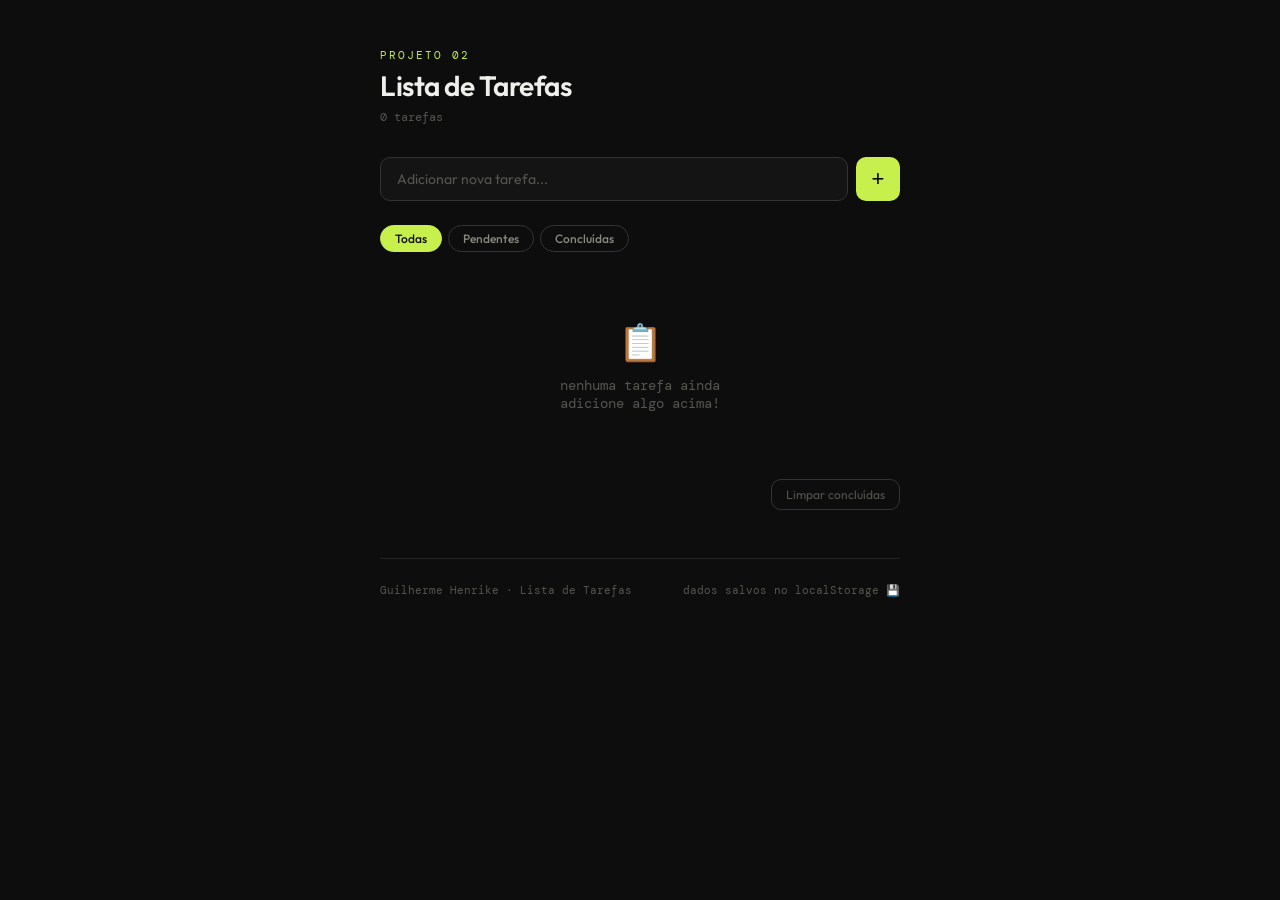
<file: index.html>
<!DOCTYPE html>
<html lang="pt-BR">
<head>
  <meta charset="UTF-8"/>
  <meta name="viewport" content="width=device-width, initial-scale=1.0"/>
  <title>Lista de Tarefas · Guilherme Henrike</title>

  <link rel="preconnect" href="https://fonts.googleapis.com"/>
  <link href="https://fonts.googleapis.com/css2?family=Outfit:wght@300;400;500;600&family=DM+Mono:wght@400&display=swap" rel="stylesheet"/>

  <link rel="stylesheet" href="style.css">
</head>

<body>

<div class="app">

  <div class="app-header">
    <div class="app-eyebrow">projeto 02</div>
    <div class="app-title">Lista de Tarefas</div>
    <div class="app-stats" id="stats">0 tarefas</div>
  </div>

  <div class="input-row">
    <input
      class="task-input"
      id="task-input"
      type="text"
      placeholder="Adicionar nova tarefa..."
      maxlength="120"
    />

    <button class="add-btn" id="add-btn">+</button>
  </div>

  <div class="filters">
    <button class="filter-btn active" data-filter="all">Todas</button>
    <button class="filter-btn" data-filter="active">Pendentes</button>
    <button class="filter-btn" data-filter="done">Concluídas</button>
  </div>

  <div class="task-list" id="task-list"></div>

  <div class="clear-row">
    <button class="clear-btn" id="clear-btn">
      Limpar concluídas
    </button>
  </div>

  <div class="app-footer">
    <span>Guilherme Henrike · Lista de Tarefas</span>
    <span>dados salvos no localStorage 💾</span>
  </div>

</div>

<script src="script.js"></script>

</body>
</html>
</file>
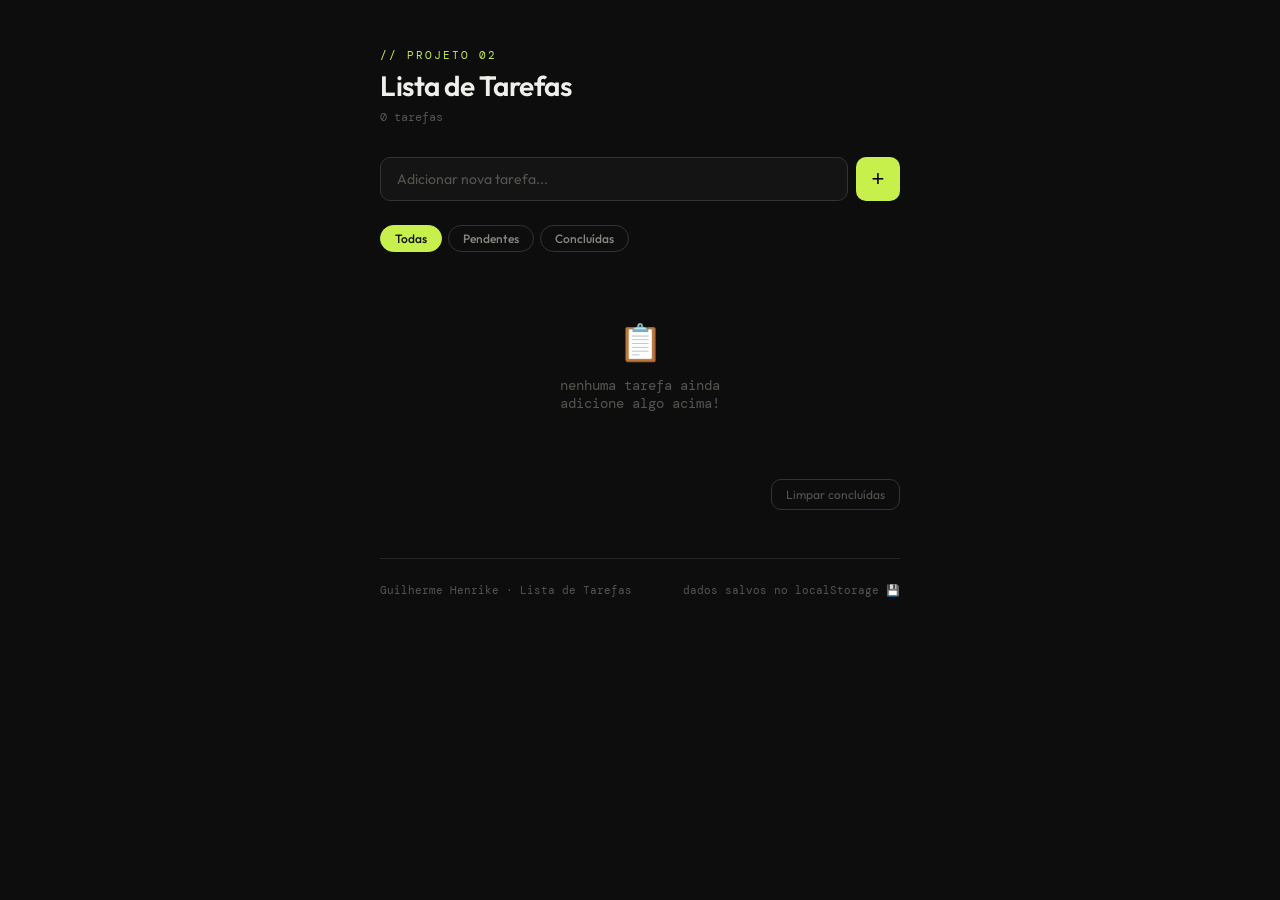
<file: Lista.html>
<!DOCTYPE html>
<html lang="pt-BR">
<head>
  <meta charset="UTF-8"/>
  <meta name="viewport" content="width=device-width, initial-scale=1.0"/>
  <title>Lista de Tarefas · Guilherme Henrike</title>
  <link rel="preconnect" href="https://fonts.googleapis.com"/>
  <link href="https://fonts.googleapis.com/css2?family=Outfit:wght@300;400;500;600&family=DM+Mono:wght@400&display=swap" rel="stylesheet"/>
  <style>
    *, *::before, *::after { box-sizing: border-box; margin: 0; padding: 0; }

    :root {
      --bg:      #0D0D0D;
      --surface: #141414;
      --surface2:#1C1C1C;
      --border:  #262626;
      --border2: #333333;
      --text:    #EFEFEB;
      --text2:   #888880;
      --text3:   #555550;
      --accent:  #C8F04D;
      --accent2: #A8D030;
      --danger:  #F87171;
      --radius:  10px;
    }

    body {
      background: var(--bg);
      color: var(--text);
      font-family: 'Outfit', sans-serif;
      min-height: 100vh;
      display: flex;
      justify-content: center;
      padding: 3rem 1.5rem 5rem;
    }

    .app {
      width: 100%;
      max-width: 520px;
      opacity: 0;
      animation: fadeUp 0.5s ease 0.05s forwards;
    }

    @keyframes fadeUp {
      from { opacity: 0; transform: translateY(16px); }
      to   { opacity: 1; transform: translateY(0); }
    }

    .app-header { margin-bottom: 2rem; }

    .app-eyebrow {
      font-family: 'DM Mono', monospace;
      font-size: 11px;
      letter-spacing: 2px;
      text-transform: uppercase;
      color: var(--accent);
      margin-bottom: 6px;
    }

    .app-title {
      font-size: 28px;
      font-weight: 600;
      color: var(--text);
      letter-spacing: -0.5px;
    }

    .app-stats {
      margin-top: 6px;
      font-family: 'DM Mono', monospace;
      font-size: 12px;
      color: var(--text3);
    }

    .app-stats span { color: var(--accent); }

    .input-row {
      display: flex;
      gap: 8px;
      margin-bottom: 1.5rem;
    }

    .task-input {
      flex: 1;
      background: var(--surface);
      border: 0.5px solid var(--border2);
      border-radius: var(--radius);
      padding: 12px 16px;
      font-size: 14px;
      font-family: 'Outfit', sans-serif;
      color: var(--text);
      outline: none;
      transition: border-color 0.2s;
    }

    .task-input::placeholder { color: var(--text3); }
    .task-input:focus { border-color: var(--accent); }

    .add-btn {
      background: var(--accent);
      border: none;
      border-radius: var(--radius);
      width: 44px;
      height: 44px;
      font-size: 22px;
      cursor: pointer;
      display: flex;
      align-items: center;
      justify-content: center;
      transition: background 0.2s, transform 0.15s;
      flex-shrink: 0;
    }

    .add-btn:hover { background: var(--accent2); transform: scale(1.05); }
    .add-btn:active { transform: scale(0.97); }

    /* FILTROS */
    .filters {
      display: flex;
      gap: 6px;
      margin-bottom: 1.2rem;
    }

    .filter-btn {
      padding: 5px 14px;
      border-radius: 999px;
      font-size: 12px;
      font-family: 'Outfit', sans-serif;
      font-weight: 500;
      cursor: pointer;
      border: 0.5px solid var(--border2);
      background: transparent;
      color: var(--text2);
      transition: all 0.15s;
    }

    .filter-btn.active {
      background: var(--accent);
      color: #0D0D0D;
      border-color: var(--accent);
    }

    .filter-btn:not(.active):hover {
      border-color: var(--text3);
      color: var(--text);
    }

    .task-list {
      display: flex;
      flex-direction: column;
      gap: 8px;
    }

    .task-item {
      display: flex;
      align-items: center;
      gap: 12px;
      padding: 13px 16px;
      background: var(--surface);
      border: 0.5px solid var(--border);
      border-radius: var(--radius);
      transition: border-color 0.2s, opacity 0.2s;
      animation: slideIn 0.25s ease forwards;
    }

    @keyframes slideIn {
      from { opacity: 0; transform: translateY(8px); }
      to   { opacity: 1; transform: translateY(0); }
    }

    .task-item.done { opacity: 0.5; }
    .task-item.done .task-text { text-decoration: line-through; color: var(--text3); }
    .task-item:hover { border-color: var(--border2); }

    .task-check {
      width: 20px; height: 20px;
      border-radius: 6px;
      border: 1.5px solid var(--border2);
      background: transparent;
      cursor: pointer;
      display: flex; align-items: center; justify-content: center;
      flex-shrink: 0;
      transition: background 0.15s, border-color 0.15s;
      font-size: 12px;
    }

    .task-check.checked {
      background: var(--accent);
      border-color: var(--accent);
      color: #0D0D0D;
    }

    .task-text {
      flex: 1;
      font-size: 14px;
      color: var(--text);
      line-height: 1.4;
      word-break: break-word;
    }

    .task-delete {
      background: transparent;
      border: none;
      color: var(--text3);
      cursor: pointer;
      font-size: 16px;
      padding: 2px 4px;
      border-radius: 6px;
      transition: color 0.15s, background 0.15s;
      flex-shrink: 0;
      line-height: 1;
    }

    .task-delete:hover { color: var(--danger); background: rgba(248,113,113,0.1); }

    .empty {
      text-align: center;
      padding: 3rem 0;
      color: var(--text3);
      font-size: 14px;
      font-family: 'DM Mono', monospace;
    }

    .empty-icon { font-size: 36px; margin-bottom: 10px; }

    .clear-row {
      margin-top: 1.2rem;
      display: flex;
      justify-content: flex-end;
    }

    .clear-btn {
      background: transparent;
      border: 0.5px solid var(--border2);
      border-radius: var(--radius);
      padding: 7px 14px;
      font-size: 12px;
      font-family: 'Outfit', sans-serif;
      color: var(--text3);
      cursor: pointer;
      transition: color 0.15s, border-color 0.15s;
    }

    .clear-btn:hover { color: var(--danger); border-color: rgba(248,113,113,0.4); }

    .app-footer {
      margin-top: 3rem;
      padding-top: 1.5rem;
      border-top: 0.5px solid var(--border);
      font-family: 'DM Mono', monospace;
      font-size: 11px;
      color: var(--text3);
      display: flex;
      justify-content: space-between;
      flex-wrap: wrap;
      gap: 0.5rem;
    }
  </style>
</head>
<body>
<div class="app">

  <div class="app-header">
    <div class="app-eyebrow">// projeto 02</div>
    <div class="app-title">Lista de Tarefas</div>
    <div class="app-stats" id="stats">0 tarefas</div>
  </div>

  <div class="input-row">
    <input
      class="task-input"
      id="task-input"
      type="text"
      placeholder="Adicionar nova tarefa..."
      maxlength="120"
    />
    <button class="add-btn" id="add-btn" title="Adicionar tarefa">+</button>
  </div>

  <div class="filters">
    <button class="filter-btn active" data-filter="all">Todas</button>
    <button class="filter-btn" data-filter="active">Pendentes</button>
    <button class="filter-btn" data-filter="done">Concluídas</button>
  </div>

  <div class="task-list" id="task-list"></div>

  <div class="clear-row">
    <button class="clear-btn" id="clear-btn">Limpar concluídas</button>
  </div>

  <div class="app-footer">
    <span>Guilherme Henrike · Lista de Tarefas</span>
    <span>dados salvos no localStorage 💾</span>
  </div>

</div>

<script>

let tasks = JSON.parse(localStorage.getItem('gh-tasks') || '[]');
  let filter = 'all';

  function save() {
    localStorage.setItem('gh-tasks', JSON.stringify(tasks));
  }

  function addTask() {
    const input = document.getElementById('task-input');
    const text = input.value.trim();
    if (!text) return;

    tasks.unshift({ id: Date.now(), text, done: false });
    save();
    render();
    input.value = '';
    input.focus();
  }

  function toggleTask(id) {
    tasks = tasks.map(t => t.id === id ? { ...t, done: !t.done } : t);
    save();
    render();
  }

  function deleteTask(id) {
    tasks = tasks.filter(t => t.id !== id);
    save();
    render();
  }

  function clearDone() {
    tasks = tasks.filter(t => !t.done);
    save();
    render();
  }

  function getFiltered() {
    if (filter === 'active') return tasks.filter(t => !t.done);
    if (filter === 'done')   return tasks.filter(t => t.done);
    return tasks;
  }

  function render() {
    const list = document.getElementById('task-list');
    const filtered = getFiltered();
    const total = tasks.length;
    const done  = tasks.filter(t => t.done).length;

    document.getElementById('stats').innerHTML =
      total === 0
        ? '0 tarefas'
        : `<span>${done}</span> de <span>${total}</span> concluída${total !== 1 ? 's' : ''}`;

    if (filtered.length === 0) {
      const msgs = {
        all:    ['📋', 'nenhuma tarefa ainda', 'adicione algo acima!'],
        active: ['✅', 'tudo concluído!', 'ótimo trabalho!'],
        done:   ['🔲', 'nenhuma tarefa concluída', 'hora de trabalhar!']
      };
      const [icon, line1, line2] = msgs[filter];
      list.innerHTML = `<div class="empty"><div class="empty-icon">${icon}</div>${line1}<br/>${line2}</div>`;
      return;
    }

    list.innerHTML = filtered.map(task => `
      <div class="task-item ${task.done ? 'done' : ''}">
        <div class="task-check ${task.done ? 'checked' : ''}" onclick="toggleTask(${task.id})">
          ${task.done ? '✓' : ''}
        </div>
        <div class="task-text">${escapeHtml(task.text)}</div>
        <button class="task-delete" onclick="deleteTask(${task.id})" title="Remover">✕</button>
      </div>
    `).join('');
  }

  function escapeHtml(str) {
    return str.replace(/&/g,'&amp;').replace(/</g,'&lt;').replace(/>/g,'&gt;').replace(/"/g,'&quot;');
  }

  document.getElementById('add-btn').addEventListener('click', addTask);

  document.getElementById('task-input').addEventListener('keydown', e => {
    if (e.key === 'Enter') addTask();
  });

  document.getElementById('clear-btn').addEventListener('click', clearDone);

  document.querySelectorAll('.filter-btn').forEach(btn => {
    btn.addEventListener('click', () => {
      filter = btn.dataset.filter;
      document.querySelectorAll('.filter-btn').forEach(b => b.classList.remove('active'));
      btn.classList.add('active');
      render();
    });
  });

  render();
</script>

</body>
</html>
</file>
<file: style.css>
*, *::before, *::after { box-sizing: border-box; margin: 0; padding: 0; }

    :root {
      --bg:      #0D0D0D;
      --surface: #141414;
      --surface2:#1C1C1C;
      --border:  #262626;
      --border2: #333333;
      --text:    #EFEFEB;
      --text2:   #888880;
      --text3:   #555550;
      --accent:  #C8F04D;
      --accent2: #A8D030;
      --danger:  #F87171;
      --radius:  10px;
    }

    body {
      background: var(--bg);
      color: var(--text);
      font-family: 'Outfit', sans-serif;
      min-height: 100vh;
      display: flex;
      justify-content: center;
      padding: 3rem 1.5rem 5rem;
    }

    .app {
      width: 100%;
      max-width: 520px;
      opacity: 0;
      animation: fadeUp 0.5s ease 0.05s forwards;
    }

    @keyframes fadeUp {
      from { opacity: 0; transform: translateY(16px); }
      to   { opacity: 1; transform: translateY(0); }
    }

    .app-header { margin-bottom: 2rem; }

    .app-eyebrow {
      font-family: 'DM Mono', monospace;
      font-size: 11px;
      letter-spacing: 2px;
      text-transform: uppercase;
      color: var(--accent);
      margin-bottom: 6px;
    }

    .app-title {
      font-size: 28px;
      font-weight: 600;
      color: var(--text);
      letter-spacing: -0.5px;
    }

    .app-stats {
      margin-top: 6px;
      font-family: 'DM Mono', monospace;
      font-size: 12px;
      color: var(--text3);
    }

    .app-stats span { color: var(--accent); }

    .input-row {
      display: flex;
      gap: 8px;
      margin-bottom: 1.5rem;
    }

    .task-input {
      flex: 1;
      background: var(--surface);
      border: 0.5px solid var(--border2);
      border-radius: var(--radius);
      padding: 12px 16px;
      font-size: 14px;
      font-family: 'Outfit', sans-serif;
      color: var(--text);
      outline: none;
      transition: border-color 0.2s;
    }

    .task-input::placeholder { color: var(--text3); }
    .task-input:focus { border-color: var(--accent); }

    .add-btn {
      background: var(--accent);
      border: none;
      border-radius: var(--radius);
      width: 44px;
      height: 44px;
      font-size: 22px;
      cursor: pointer;
      display: flex;
      align-items: center;
      justify-content: center;
      transition: background 0.2s, transform 0.15s;
      flex-shrink: 0;
    }

    .add-btn:hover { background: var(--accent2); transform: scale(1.05); }
    .add-btn:active { transform: scale(0.97); }

    .filters {
      display: flex;
      gap: 6px;
      margin-bottom: 1.2rem;
    }

    .filter-btn {
      padding: 5px 14px;
      border-radius: 999px;
      font-size: 12px;
      font-family: 'Outfit', sans-serif;
      font-weight: 500;
      cursor: pointer;
      border: 0.5px solid var(--border2);
      background: transparent;
      color: var(--text2);
      transition: all 0.15s;
    }

    .filter-btn.active {
      background: var(--accent);
      color: #0D0D0D;
      border-color: var(--accent);
    }

    .filter-btn:not(.active):hover {
      border-color: var(--text3);
      color: var(--text);
    }

    .task-list {
      display: flex;
      flex-direction: column;
      gap: 8px;
    }

    .task-item {
      display: flex;
      align-items: center;
      gap: 12px;
      padding: 13px 16px;
      background: var(--surface);
      border: 0.5px solid var(--border);
      border-radius: var(--radius);
      transition: border-color 0.2s, opacity 0.2s;
      animation: slideIn 0.25s ease forwards;
    }

    @keyframes slideIn {
      from { opacity: 0; transform: translateY(8px); }
      to   { opacity: 1; transform: translateY(0); }
    }

    .task-item.done { opacity: 0.5; }
    .task-item.done .task-text { text-decoration: line-through; color: var(--text3); }
    .task-item:hover { border-color: var(--border2); }

    .task-check {
      width: 20px; height: 20px;
      border-radius: 6px;
      border: 1.5px solid var(--border2);
      background: transparent;
      cursor: pointer;
      display: flex; align-items: center; justify-content: center;
      flex-shrink: 0;
      transition: background 0.15s, border-color 0.15s;
      font-size: 12px;
    }

    .task-check.checked {
      background: var(--accent);
      border-color: var(--accent);
      color: #0D0D0D;
    }

    .task-text {
      flex: 1;
      font-size: 14px;
      color: var(--text);
      line-height: 1.4;
      word-break: break-word;
    }

    .task-delete {
      background: transparent;
      border: none;
      color: var(--text3);
      cursor: pointer;
      font-size: 16px;
      padding: 2px 4px;
      border-radius: 6px;
      transition: color 0.15s, background 0.15s;
      flex-shrink: 0;
      line-height: 1;
    }

    .task-delete:hover { color: var(--danger); background: rgba(248,113,113,0.1); }

    .empty {
      text-align: center;
      padding: 3rem 0;
      color: var(--text3);
      font-size: 14px;
      font-family: 'DM Mono', monospace;
    }

    .empty-icon { font-size: 36px; margin-bottom: 10px; }

    .clear-row {
      margin-top: 1.2rem;
      display: flex;
      justify-content: flex-end;
    }

    .clear-btn {
      background: transparent;
      border: 0.5px solid var(--border2);
      border-radius: var(--radius);
      padding: 7px 14px;
      font-size: 12px;
      font-family: 'Outfit', sans-serif;
      color: var(--text3);
      cursor: pointer;
      transition: color 0.15s, border-color 0.15s;
    }

    .clear-btn:hover { color: var(--danger); border-color: rgba(248,113,113,0.4); }

    .app-footer {
      margin-top: 3rem;
      padding-top: 1.5rem;
      border-top: 0.5px solid var(--border);
      font-family: 'DM Mono', monospace;
      font-size: 11px;
      color: var(--text3);
      display: flex;
      justify-content: space-between;
      flex-wrap: wrap;
      gap: 0.5rem;
    }
</file>
